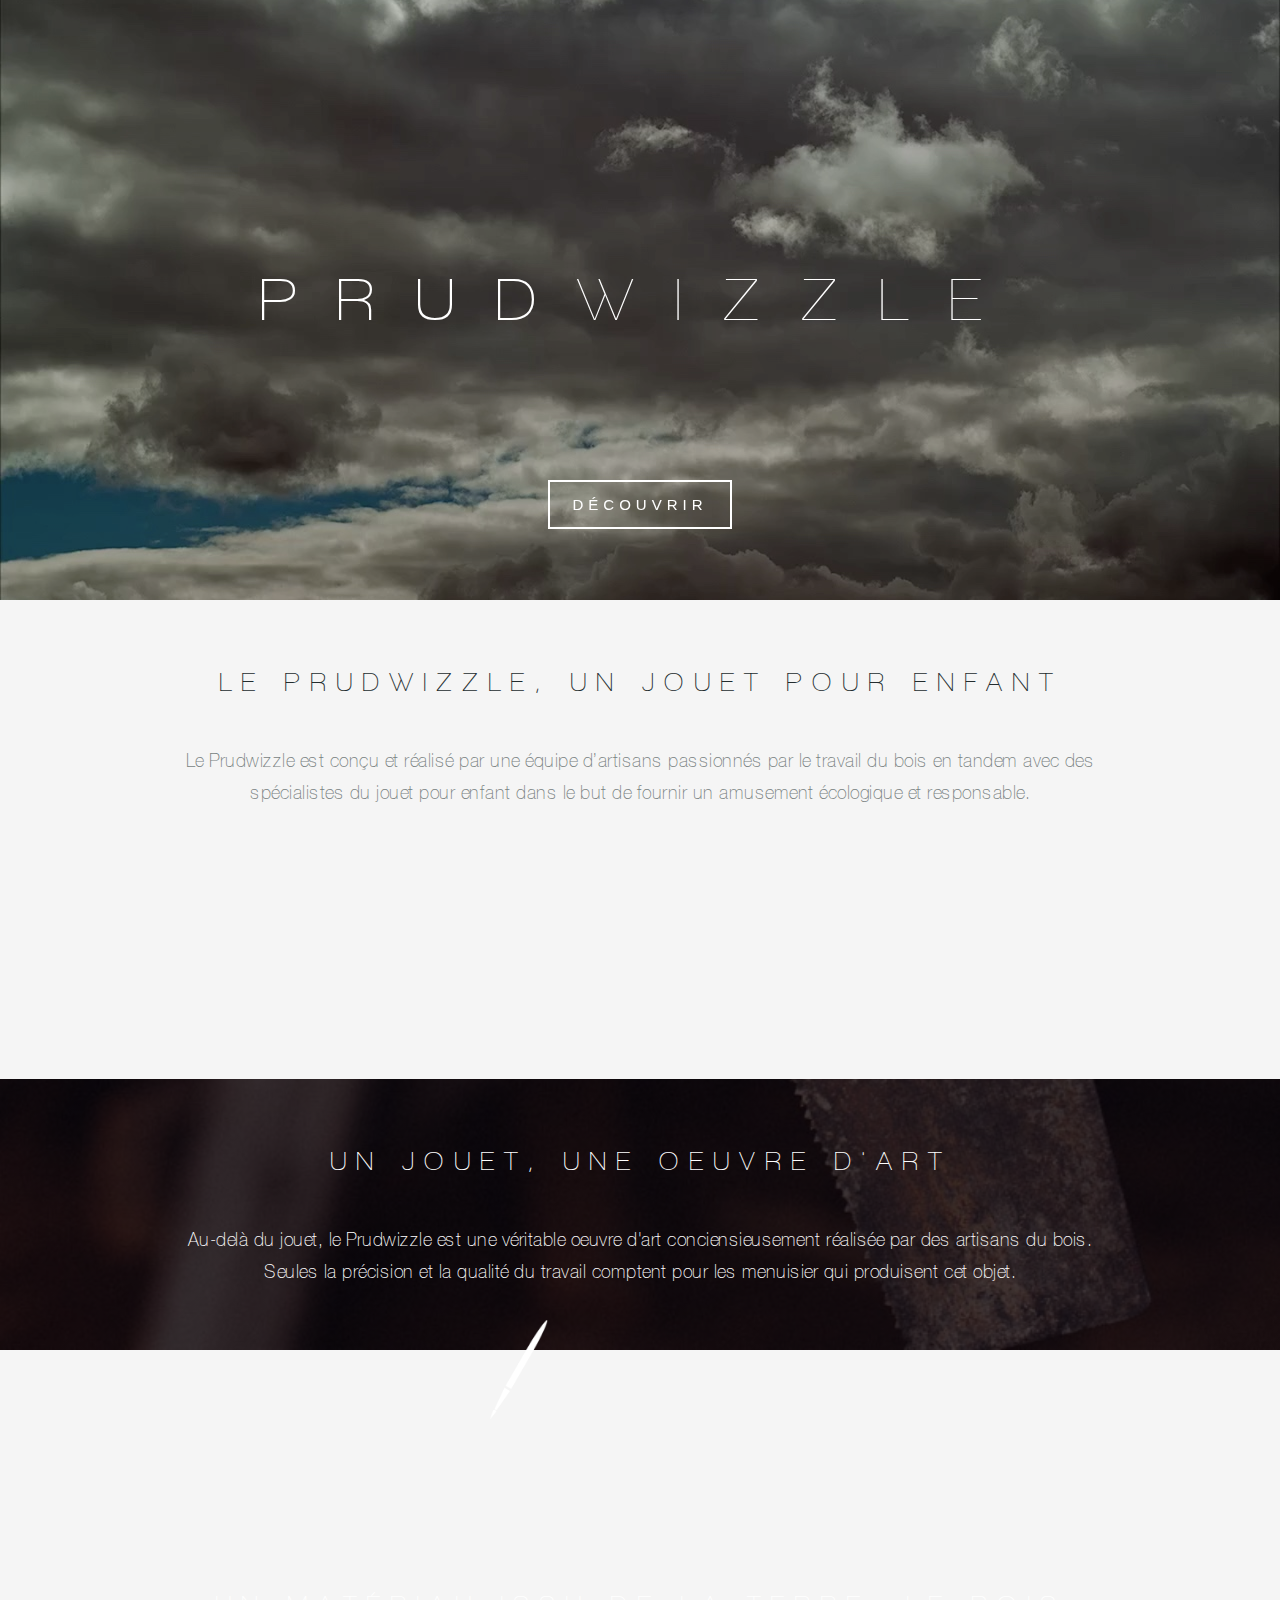
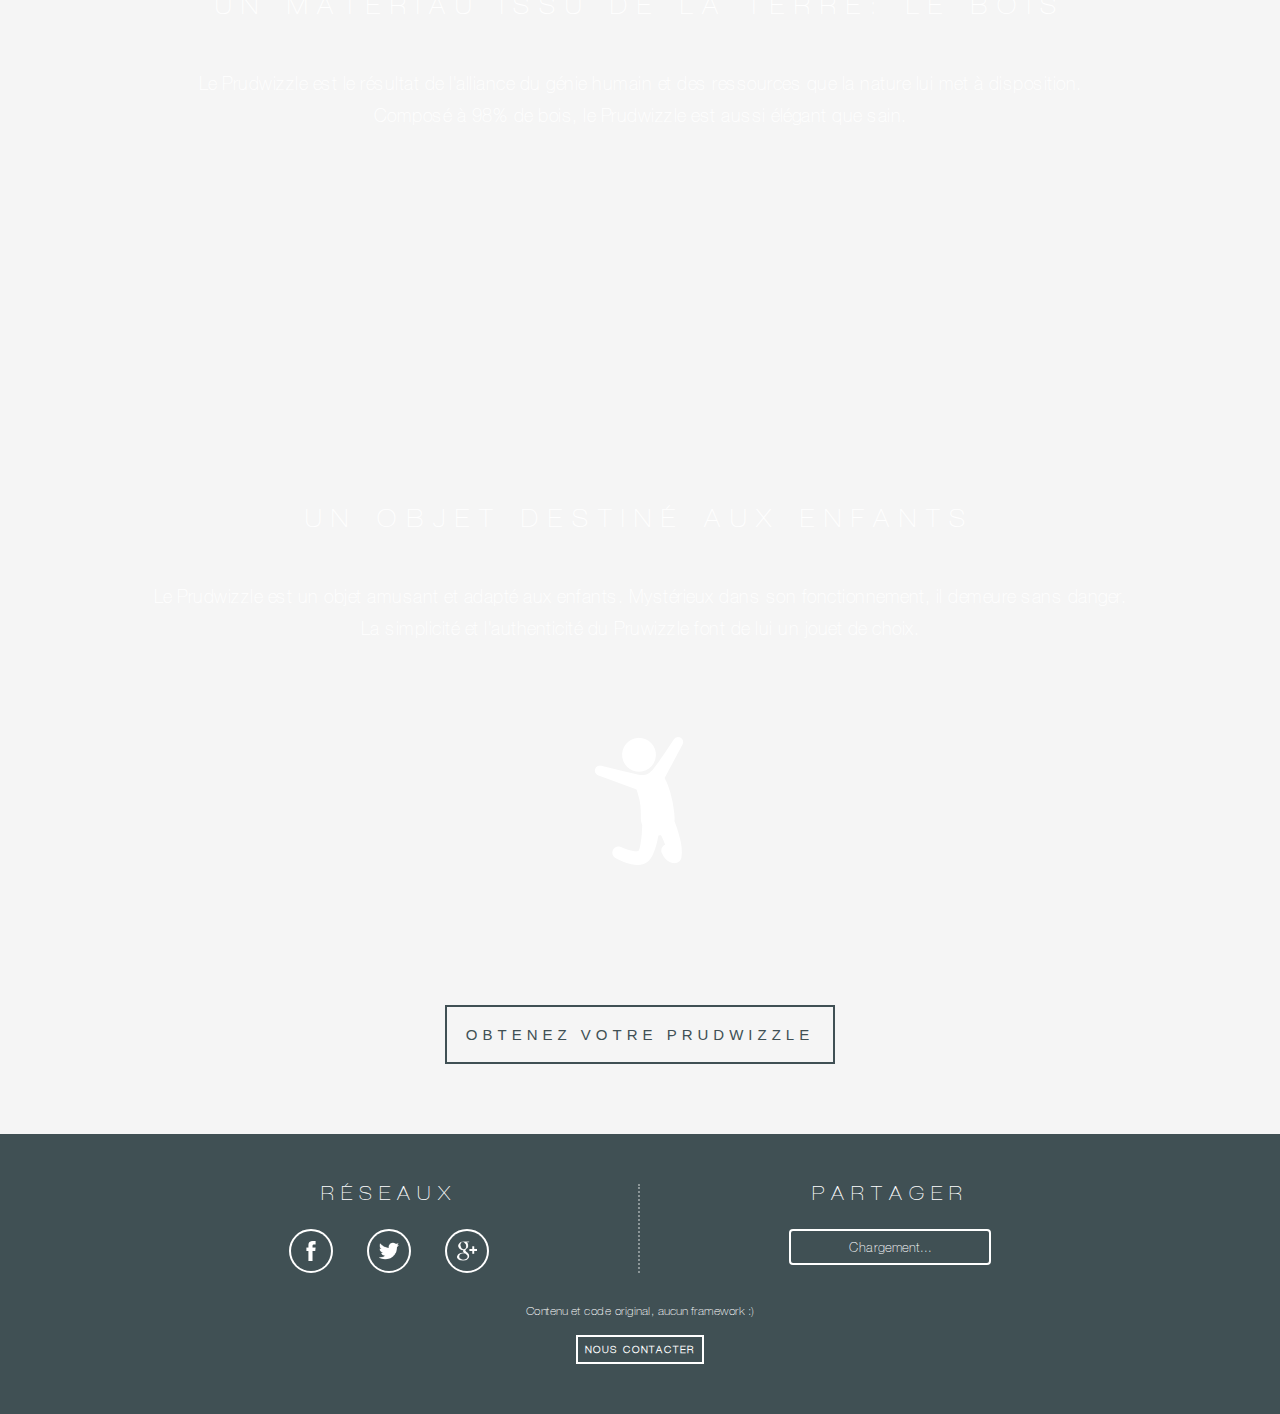
<file: index.html>
<!DOCTYPE html>
<html>
	<head>
		<meta charset="utf-8">
		<meta name="viewport" content="width=device-width, initial-scale=1, user-scalable=no">

		<meta name="description" content="Le Prudwizzle est un jouet en bois pour enfant. Découvrez-le maintenant !">
		<meta name="keywords" content="Prudwizzle, jouet, enfant, bois">

		<meta name="google-site-verification" content="sbZFQc189gdKIKJEdrRgJkJ3t6U5FOVeH8SvoODkUAA">

		<title>Prudwizzle</title>
		<link rel="stylesheet" href="css/main.css">
		<link rel="stylesheet" href="css/index.css">
		<noscript>
			<link rel="stylesheet" href="css/noscript.css">
		</noscript>
	</head>
	<body class="index">

		<!-- FACEBOOK SDK !-->
		<div id="fb-root"></div>
		<!-- FACEBOOK SDK !-->

		<div id="timelapse">
			<div class="overlay">
				<div id="main-title">
					<span class="bold">Prud</span><span>wizzle</span>
				</div>
				<a class="discover" href="#main">Découvrir</a>
			</div>
		</div>
		<header>
			<div class="wrapper">
				<a id="burger"></a>
				<a href="#"><h1>Prudwizzle</h1></a>
				<nav>
					<a href="#art" id="item-art">Un <strong>jouet</strong> d'art</a>
					<a href="#wood" id="item-wood">En <strong>bois</strong></a>
					<a href="#child" id="item-child">Pour <strong>enfant</strong></a>
					<a href="buy.html" id="item-buy">Acheter</a>
				</nav>
			</div>
		</header>
		<div id="main">
			<section id="introduction">
				<div class="wrapper">
					<h2>Le <strong>Prudwizzle</strong>, un <strong>jouet</strong> pour <strong>enfant</strong></h2>
					<p>
						Le <strong>Prudwizzle</strong> est conçu et réalisé par une équipe d’artisans passionnés par le travail du <strong>bois</strong> en tandem avec des spécialistes du <strong>jouet</strong> pour <strong>enfant</strong> dans le but de fournir un amusement écologique et responsable.
					</p>
					<div class="prudwizzle" data-scrollfire="down"></div>
				</div>
			</section>
			<section id="art" class="dark">
				<div class="wrapper">
					<h2>Un <strong>jouet</strong>, une oeuvre d'art</h2>
					<p>
						Au-delà du <strong>jouet</strong>, le <strong>Prudwizzle</strong> est une véritable oeuvre d'art conciensieusement réalisée par des artisans du <strong>bois</strong>.
						<br>Seules la précision et la qualité du travail comptent pour les menuisier qui produisent cet objet.
					</p>
					<div class="draw" data-scrollfire="down">
						<div class="brush"></div>
						<div class="line">
							<strong>Prudwizzle</strong>
						</div>
					</div>
				</div>
			</section>
			<section id="wood" class="dark">
				<div class="wrapper">
					<h2>Un matériau issu de la Terre: le <strong>bois</strong></h2>
					<p>
						Le <strong>Prudwizzle</strong> est le résultat de l'alliance du génie humain et des ressources que la nature lui met à disposition.
						<br>Composé à 98% de <strong>bois</strong>, le <strong>Prudwizzle</strong> est aussi élégant que sain.
					</p>
					<div class="leaf" data-scrollfire="down"></div>
				</div>
			</section>
			<section id="child" class="dark">
				<div class="wrapper">
					<h2>Un objet destiné aux <strong>enfant</strong>s</h2>
					<p>
						Le <strong>Prudwizzle</strong> est un objet amusant et adapté aux <strong>enfant</strong>s. Mystérieux dans son fonctionnement, il demeure sans danger.
						<br>La simplicité et l'authenticité du <strong>Pruwizzle</strong> font de lui un <strong>jouet</strong> de choix.
					</p>
					<div class="child" data-scrollfire="down"></div>
				</div>
			</section>
			<section id="buy">
				<div class="wrapper">
					<a href="buy.html">Obtenez votre <strong>Prudwizzle</strong></a>
				</div>
			</section>
		</div>
		<footer>
			<div class="wrapper">
				<div id="social">
					<div id="networks">
						<h3>Réseaux</h3>
						<a class="facebook" target="_blank" href="https://www.facebook.com/PrudwizzleJouetBoisEnfant">Facebook</a>
						<a class="twitter" target="_blank" href="https://twitter.com/JouetPrudwizzle">Twitter</a>
						<a class="google" target="_blank" href="https://plus.google.com/101136626317970947212">Google +</a>
					</div>
					<div id="share">
						<h3>Partager</h3>
						<div class="buttons">
							<div class="facebook">
								<div class="fb-like" data-href="https://thimbleprojects.org/bonneaudargelos/42561/" data-layout="button" data-action="like" data-show-faces="false" data-share="false"></div>
							</div>
							<div class="twitter">
								<a href="https://twitter.com/share" class="twitter-share-button" data-text="Prudwizzle" data-via="JouetPrudwizzle" data-hashtags="Prudwizzle">Tweet</a>
							</div>
							<div class="google">
								<div class="g-plusone" data-size="tall" data-annotation="none" data-href="https://thimbleprojects.org/bonneaudargelos/42561/"></div>
							</div>
						</div>
					</div>
				</div>
				<p>
					Contenu et code original, aucun framework :)<br>
					<a href="contact.html">Nous contacter</a>
				</p>
			</div>
		</footer>

		<!-- MICRODATA !-->
		<div itemscope itemtype="http://schema.org/Product">
			<strong itemprop="brand">Prudwizzle</strong>
			<strong itemprop="name">Prudwizzle</strong>
			<img itemprop="image" src="medias/prudwizzle.jpeg" alt="Prudwizzle"/>
			<span itemprop="description"><strong>Jouet</strong> en <strong>bois</strong> pour <strong>enfant</strong>.</span>
			<span itemprop="aggregateRating" itemscope itemtype="http://schema.org/AggregateRating">
				<span itemprop="ratingValue">4.4</span>
			<span itemprop="reviewCount">89</span>
			</span>
			<span itemprop="offers" itemscope itemtype="http://schema.org/Offer">
				<meta itemprop="priceCurrency" content="EUR"/>
				<span itemprop="price">10</span>
			<link itemprop="itemCondition" href="http://schema.org/UsedCondition"/>
			<link itemprop="availability" href="http://schema.org/InStock"/>
			</span>
		</div>

		<div itemscope itemtype="http://schema.org/LocalBusiness">
			<a itemprop="url" href="https://thimbleprojects.org/bonneaudargelos/42561/">
				<strong itemprop="name">Prudwizzle</strong>
			</a>
			<div itemprop="description"><strong>Jouet</strong> en <strong>bois</strong> pour <strong>enfant</strong>.</div>
			<div itemprop="address" itemscope itemtype="http://schema.org/PostalAddress">
				<span itemprop="streetAddress">Place André Meunier</span><br>
				<span itemprop="addressLocality">Bordeaux</span><br>
				<span itemprop="addressRegion">Gironde</span><br>
				<span itemprop="postalCode">33800</span><br>
				<span itemprop="addressCountry">France</span><br>
			</div>
		</div>
		<!-- MICRODATA !-->

		<script type="text/javascript" src="js/index.js"></script>
		<script type="text/javascript" src="js/main.js"></script>
	</body>
</html>
</file>
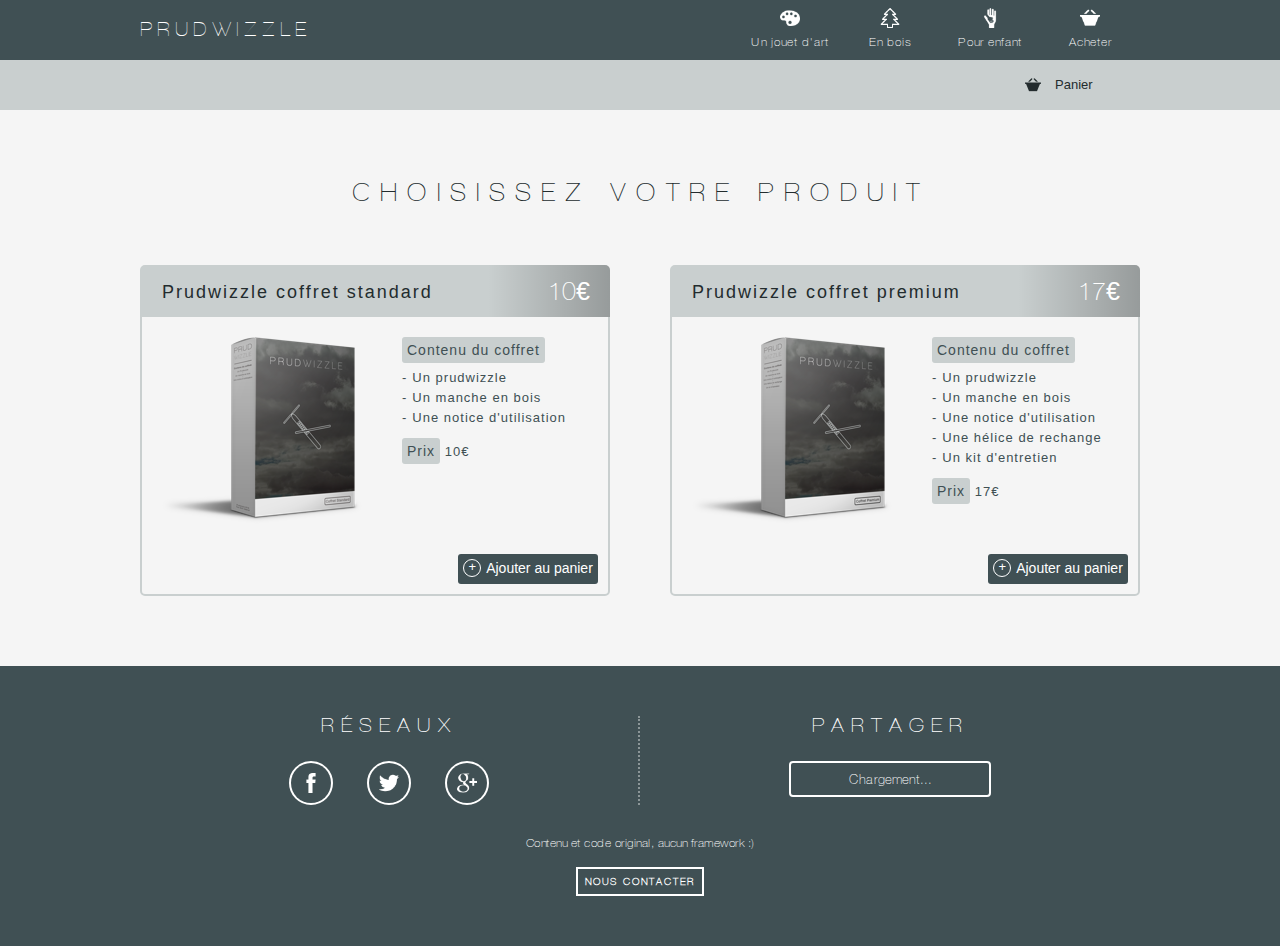
<file: buy.html>
<!DOCTYPE html>
<html>
	<head>
		<meta charset="utf-8">
		<meta name="viewport" content="width=device-width, initial-scale=1, user-scalable=no">

		<meta name="description" content="Le Prudwizzle est un jouet en bois pour enfant. Achetez-en un !">
		<meta name="keywords" content="Prudwizzle, jouet, enfant, bois">

		<title>Prudwizzle - Acheter</title>
		<link rel="stylesheet" href="css/main.css">
		<link rel="stylesheet" href="css/buy.css">
		<noscript>
			<link rel="stylesheet" href="css/noscript.css">
		</noscript>
	</head>
	<body>
		<!-- FACEBOOK SDK !-->
		<div id="fb-root"></div>
		<!-- FACEBOOK SDK !-->

		<header>
			<div class="wrapper">
				<a id="burger"></a>
				<a href="./"><h1>Prudwizzle</h1></a>
				<nav>
					<a href="./#art" id="item-art">Un <strong>jouet</strong> d'art</a>
					<a href="./#wood" id="item-wood">En <strong>bois</strong></a>
					<a href="./#child" id="item-child">Pour <strong>enfant</strong></a>
					<a href="#" id="item-buy">Acheter</a>
				</nav>
			</div>
		</header>
		<div id="basket" class="empty">
			<div class="wrapper">
				<span class="button">
					<span class="order">Commander</span>
					Panier
					<span class="total">0€</span>
					<ul></ul>
				</span>
			</div>
		</div>
		<div id="main">
			<section id="plans">
				<div class="wrapper">
					<h2>Choisissez votre produit</h2>
					<div class="product">
						<span class="price">10€</span>
						<h3 class="name">Prudwizzle coffret standard</h3>
						<div class="infos">
							<img src="medias/standard-pack.png" alt="Prudwizzle coffret standard"/>
							<ul>
								<li>
									<span class="prop">Contenu du coffret</span>
									<ul>
										<li>Un prudwizzle</li>
										<li>Un manche en bois</li>
										<li>Une notice d'utilisation</li>
									</ul>
								</li>
								<li>
									<span class="prop">Prix</span> <span class="price">10€</span>
								</li>
							</ul>
						</div>
						<span class="add">Ajouter au panier</span>
					</div>
					<div class="product">
						<span class="price">17€</span>
						<h3 class="name">Prudwizzle coffret premium</h3>
						<div class="infos">
							<img src="medias/premium-pack.png" alt="Prudwizzle coffret premium"/>
							<ul>
								<li>
									<span class="prop">Contenu du coffret</span>
									<ul>
										<li>Un prudwizzle</li>
										<li>Un manche en bois</li>
										<li>Une notice d'utilisation</li>
										<li>Une hélice de rechange</li>
										<li>Un kit d'entretien</li>
									</ul>
								</li>
								<li>
									<span class="prop">Prix</span> <span class="price">17€</span>
								</li>
							</ul>
						</div>
						<span class="add">Ajouter au panier</span>
					</div>
				</div>
			</section>
		</div>
		<footer>
			<div class="wrapper">
				<div id="social">
					<div id="networks">
						<h3>Réseaux</h3>
						<a class="facebook" target="_blank" href="https://www.facebook.com/PrudwizzleJouetBoisEnfant">Facebook</a>
						<a class="twitter" target="_blank" href="https://twitter.com/JouetPrudwizzle">Twitter</a>
						<a class="google" target="_blank" href="https://plus.google.com/101136626317970947212">Google +</a>
					</div>
					<div id="share">
						<h3>Partager</h3>
						<div class="buttons">
							<div class="facebook">
								<div class="fb-like" data-href="https://thimbleprojects.org/bonneaudargelos/42561/" data-layout="button" data-action="like" data-show-faces="false" data-share="false"></div>
							</div>
							<div class="twitter">
								<a href="https://twitter.com/share" class="twitter-share-button" data-text="Prudwizzle" data-via="JouetPrudwizzle" data-hashtags="Prudwizzle">Tweet</a>
							</div>
							<div class="google">
								<div class="g-plusone" data-size="tall" data-annotation="none" data-href="https://thimbleprojects.org/bonneaudargelos/42561/"></div>
							</div>
						</div>
					</div>
				</div>
				<p>
					Contenu et code original, aucun framework :)<br>
					<a href="contact.html">Nous contacter</a>
				</p>
			</div>
		</footer>

		<!-- MICRODATA !-->
		<div itemscope itemtype="http://schema.org/Product">
			<strong itemprop="brand">Prudwizzle</strong>
			<strong itemprop="name">Prudwizzle</strong>
			<img itemprop="image" src="medias/prudwizzle.jpeg" alt="Prudwizzle" style="display:none;"/>
			<span itemprop="description"><strong>Jouet</strong> en <strong>bois</strong> pour <strong>enfant</strong>.</span>
			<span itemprop="aggregateRating" itemscope itemtype="http://schema.org/AggregateRating">
	    		<span itemprop="ratingValue">4.4</span>
			<span itemprop="reviewCount">89</span>
			</span>
			<span itemprop="offers" itemscope itemtype="http://schema.org/Offer">
	    		<meta itemprop="priceCurrency" content="EUR"/>
	        	<span itemprop="price">10</span>
			<link itemprop="itemCondition" href="http://schema.org/UsedCondition"/>
			<link itemprop="availability" href="http://schema.org/InStock"/>
			</span>
		</div>

		<div itemscope itemtype="http://schema.org/LocalBusiness">
			<a itemprop="url" href="https://thimbleprojects.org/bonneaudargelos/42561/">
				<strong itemprop="name">Prudwizzle</strong>
			</a>
			<div itemprop="description"><strong>Jouet</strong> en <strong>bois</strong> pour <strong>enfant</strong>.</div>
			<div itemprop="address" itemscope itemtype="http://schema.org/PostalAddress">
				<span itemprop="streetAddress">Place André Meunier</span><br>
				<span itemprop="addressLocality">Bordeaux</span><br>
				<span itemprop="addressRegion">Gironde</span><br>
				<span itemprop="postalCode">33800</span><br>
				<span itemprop="addressCountry">France</span><br>
			</div>
		</div>
		<!-- MICRODATA !-->

		<script type="text/javascript" src="js/buy.js"></script>
		<script type="text/javascript" src="js/main.js"></script>
	</body>
</html>
</file>
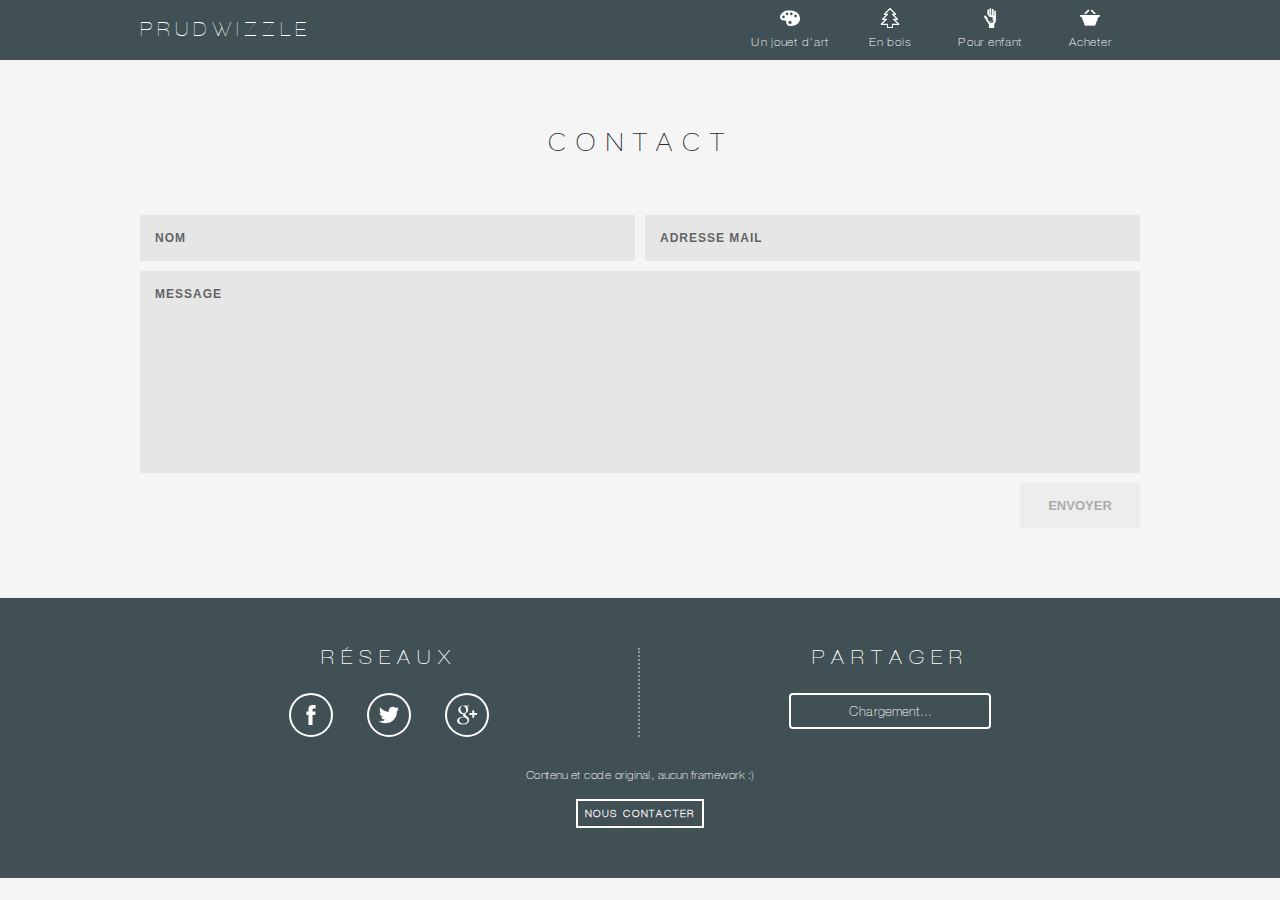
<file: contact.html>
<!DOCTYPE html>
<html>
	<head>
		<meta charset="utf-8">
		<meta name="viewport" content="width=device-width, initial-scale=1, user-scalable=no">

		<meta name="description" content="Le Prudwizzle est un jouet en bois pour enfant. Contactez-nous !">
		<meta name="keywords" content="Prudwizzle, jouet, enfant, bois">

		<title>Prudwizzle - Contact</title>
		<link rel="stylesheet" href="css/main.css">
		<link rel="stylesheet" href="css/contact.css">
		<noscript>
			<link rel="stylesheet" href="css/noscript.css">
		</noscript>
	</head>
	<body>
		<!-- FACEBOOK SDK !-->
		<div id="fb-root"></div>
		<!-- FACEBOOK SDK !-->

		<header>
			<div class="wrapper">
				<a id="burger"></a>
				<a href="./"><h1>Prudwizzle</h1></a>
				<nav>
					<a href="./#art" id="item-art">Un <strong>jouet</strong> d'art</a>
					<a href="./#wood" id="item-wood">En <strong>bois</strong></a>
					<a href="./#child" id="item-child">Pour <strong>enfant</strong></a>
					<a href="./buy.html" id="item-buy">Acheter</a>
				</nav>
			</div>
		</header>
		<div id="main">
			<section id="contact">
				<div class="wrapper">
					<h2>Contact</h2>
					<form>
						<fieldset data-inline>
							<div class="field">
								<label for="contact-name">Nom</label>
								<input type="text" id="contact-name"/>
							</div>
							<div class="field">
								<label for="contact-email">Adresse mail</label>
								<input type="email" id="contact-email"/>
							</div>
						</fieldset>
						<div class="field">
							<label for="contact-message">Message</label>
							<textarea id="contact-message"></textarea>
						</div>
						<input type="submit" value="Envoyer" id="contact-submit"/>
					</form>
				</div>
			</section>
		</div>
		<footer>
			<div class="wrapper">
				<div id="social">
					<div id="networks">
						<h3>Réseaux</h3>
						<a class="facebook" target="_blank" href="https://www.facebook.com/PrudwizzleJouetBoisEnfant">Facebook</a>
						<a class="twitter" target="_blank" href="https://twitter.com/JouetPrudwizzle">Twitter</a>
						<a class="google" target="_blank" href="https://plus.google.com/101136626317970947212">Google +</a>
					</div>
					<div id="share">
						<h3>Partager</h3>
						<div class="buttons">
							<div class="facebook">
								<div class="fb-like" data-href="https://thimbleprojects.org/bonneaudargelos/42561/" data-layout="button" data-action="like" data-show-faces="false" data-share="false"></div>
							</div>
							<div class="twitter">
								<a href="https://twitter.com/share" class="twitter-share-button" data-text="Prudwizzle" data-via="JouetPrudwizzle" data-hashtags="Prudwizzle">Tweet</a>
							</div>
							<div class="google">
								<div class="g-plusone" data-size="tall" data-annotation="none" data-href="https://thimbleprojects.org/bonneaudargelos/42561/"></div>
							</div>
						</div>
					</div>
				</div>
				<p>
					Contenu et code original, aucun framework :)<br>
					<a href="#">Nous contacter</a>
				</p>
			</div>
		</footer>

		<!-- MICRODATA !-->
		<div itemscope itemtype="http://schema.org/Product">
			<strong itemprop="brand">Prudwizzle</strong>
			<strong itemprop="name">Prudwizzle</strong>
			<img itemprop="image" src="medias/prudwizzle.jpeg" alt="Prudwizzle" style="display:none;"/>
			<span itemprop="description"><strong>Jouet</strong> en <strong>bois</strong> pour <strong>enfant</strong>.</span>
			<span itemprop="aggregateRating" itemscope itemtype="http://schema.org/AggregateRating">
	    		<span itemprop="ratingValue">4.4</span>
			<span itemprop="reviewCount">89</span>
			</span>
			<span itemprop="offers" itemscope itemtype="http://schema.org/Offer">
	    		<meta itemprop="priceCurrency" content="EUR"/>
	        	<span itemprop="price">10</span>
			<link itemprop="itemCondition" href="http://schema.org/UsedCondition"/>
			<link itemprop="availability" href="http://schema.org/InStock"/>
			</span>
		</div>

		<div itemscope itemtype="http://schema.org/LocalBusiness">
			<a itemprop="url" href="https://thimbleprojects.org/bonneaudargelos/42561/">
				<strong itemprop="name">Prudwizzle</strong>
			</a>
			<div itemprop="description"><strong>Jouet</strong> en <strong>bois</strong> pour <strong>enfant</strong>.</div>
			<div itemprop="address" itemscope itemtype="http://schema.org/PostalAddress">
				<span itemprop="streetAddress">Place André Meunier</span><br>
				<span itemprop="addressLocality">Bordeaux</span><br>
				<span itemprop="addressRegion">Gironde</span><br>
				<span itemprop="postalCode">33800</span><br>
				<span itemprop="addressCountry">France</span><br>
			</div>
		</div>
		<!-- MICRODATA !-->

		<script type="text/javascript" src="js/contact.js"></script>
		<script type="text/javascript" src="js/main.js"></script>
	</body>
</html>
</file>
<file: css/index.css>
/******************************************************************************/
/* MAIN STYLES                                                                */
/******************************************************************************/

body {margin:600px 0 0 0;}

/******************************************************************************/
/* TIMELAPSE STYLE                                                            */
/******************************************************************************/

/* Timelapse elements */
#timelapse {
    background:url('../medias/timelapse.jpg') no-repeat center center;
    background-size:auto 100%;
    background-size:cover;
    width:100%;
    height:600px;
    left:0;
    top:0;
    overflow:hidden;
    z-index:0;
    position:fixed;
}

#timelapse .overlay {
    background:rgba(0,0,20,0.2);
    width:100%;
    height:100%;
    z-index:1;
    position:fixed;
}

#timelapse video {
    width:100%;
    height:auto;
    z-index:0;
    position:relative;
}

/* Main title elements */
#main-title {
    width:100%;
    height:60px;
    margin:270px 0 0 0;
    position:relative;
    font-family:'Walkway', Helvetica, Arial, sans-serif;
    font-size:60px;
    color:#fff;
    letter-spacing:40px;
    text-transform:uppercase;
    text-align:center;
}

#main-title .bold {font-family:'Walkway-Bold', Helvetica, Arial, sans-serif;}

#main-title div {
    position:relative;
    display:inline-block;
}

/* Discover button */
#timelapse .discover {
    width:150px;
    top:0;
    margin:150px auto 0 auto;
    padding:15px;
    border:2px solid #fff;
    cursor:pointer;
    position:relative;
    display:block;
    font-family:Helvetica, Arial, sans-serif;
    font-size:15px;
    color:#fff;
    text-align:center;
    text-decoration:none;
    text-transform:uppercase;
    letter-spacing:5px;
    -webkit-transition:0.3s, opacity 0, top 0;
	-moz-transition:0.3s, opacity 0, top 0;
    transition:0.3s, opacity 0, top 0;
}

#timelapse .discover:hover {
    background:#fff;
    color:rgb(64,80,84);
}

/******************************************************************************/
/* HEADER STYLE                                                               */
/******************************************************************************/

/* Header element */
header {
    background:transparent;
    opacity:0;
}

/******************************************************************************/
/* CONTENT STYLE                                                              */
/******************************************************************************/

/* Introduction section */
#introduction .prudwizzle {
    background:url('../medias/icons/figure/prudwizzle.png') no-repeat center center;
    background-size:100% auto;
    width:200px;
    height:160px;
    margin:40px auto 0 auto;
	opacity:0;
	-webkit-transform:scale(2) rotate(20deg);
	-moz-transform:scale(2) rotate(20deg);
	transform:scale(2) rotate(20deg);
}

#introduction .prudwizzle[data-scrollfire='true'] {
	opacity:1;
	-webkit-transform:scale(1) rotate(0);
	-moz-transform:scale(1) rotate(0);
	transform:scale(1) rotate(0);
	-webkit-transition:0.5s 0.2s;
	-moz-transition:0.5s 0.2s;
	transition:0.5s 0.2s;
}

/* Art section */
#art {
	background-image:-webkit-linear-gradient(rgba(0,0,0,0.7),rgba(0,0,0,0.7)), url('../medias/art.jpg');
	background-image:-moz-linear-gradient(rgba(0,0,0,0.7),rgba(0,0,0,0.7)), url('../medias/art.jpg');
    background-image:linear-gradient(rgba(0,0,0,0.7),rgba(0,0,0,0.7)), url('../medias/art.jpg');
}

#art .draw {
	width:300px;
	height:135px;
	margin:30px auto 0 auto;
}

#art .brush {
    background:url('../medias/icons/figure/brush.png') no-repeat center center / 100% auto;
    width:59px;
    height:100px;
    top:2px;
    margin:0 0 0 -1px;
    position:relative;
}

#art .draw .line {
    background:url('../medias/icons/figure/line.png') no-repeat 0 bottom / 300px auto;
	width:0;
	height:55px;
    margin:-20px 0 0 0;
    overflow:hidden;
	font-size:0;
}

#art .draw .line strong {
    width:300px;
    position:relative;
    display:block;
    font-family:Times, serif;
    font-size:23px;
    font-style:italic;
    font-weight:normal;
    color:#fff;
    text-align:center;
}

#art .draw[data-scrollfire='true'] .brush {
	top:37px;
	left:100%;
	-webkit-animation:brush-x 2s 1 cubic-bezier(0.7,0,0.3,1), brush-y 2s 1 linear;
	-moz-animation:brush-x 2s 1 cubic-bezier(0.7,0,0.3,1), brush-y 2s 1 linear;
	animation:brush-x 2s 1 cubic-bezier(0.7,0,0.3,1), brush-y 2s 1 linear;
}

#art .draw[data-scrollfire='true'] .line {
	width:100%;
    -webkit-animation:line 2s 1 cubic-bezier(0.7,0,0.3,1);
	-moz-animation:line 2s 1 cubic-bezier(0.7,0,0.3,1);
	animation:line 2s 1 cubic-bezier(0.7,0,0.3,1);
}

/* Wood section */
#wood {
    background-image:-webkit-linear-gradient(rgba(0,0,0,0.7),rgba(0,0,0,0.7)), url('../medias/wood.jpeg');
	background-image:-moz-linear-gradient(rgba(0,0,0,0.7),rgba(0,0,0,0.7)), url('../medias/wood.jpeg');
    background-image:linear-gradient(rgba(0,0,0,0.7),rgba(0,0,0,0.7)), url('../medias/wood.jpeg');
}

#wood .leaf {
    background:url('../medias/icons/figure/leaf.png') no-repeat center center;
    background-size:70px 70px;
    width:150px;
    height:150px;
    margin:80px auto 0 auto;
    border:2px solid #fff;
    border-radius:200px;
	opacity:0;
}

#wood .leaf:before {
    content:'';
    background:-webkit-linear-gradient(transparent,#fff);
	background:-moz-linear-gradient(transparent,#fff);
    background:linear-gradient(transparent,#fff);
    width:2px;
    height:0;
    margin:0 auto;
    display:block;
}

#wood .leaf[data-scrollfire='true'] {
	opacity:1;
	-webkit-animation:leaf 0.7s  1;
	-moz-animation:leaf 0.7s  1;
	animation:leaf 0.7s  1;
}

#wood .leaf[data-scrollfire='true']:before {
	margin-top:-80px;
	height:80px;
	-webkit-transition:0.5s 0.5s;
	-moz-transition:0.5s 0.5s;
	transition:0.5s 0.5s;
}

/* Child section */
#child {
    background-image:-webkit-linear-gradient(rgba(0,0,0,0.7),rgba(0,0,0,0.7)), url('../medias/child.jpg');
	background-image:-moz-linear-gradient(rgba(0,0,0,0.7),rgba(0,0,0,0.7)), url('../medias/child.jpg');
    background-image:linear-gradient(rgba(0,0,0,0.7),rgba(0,0,0,0.7)), url('../medias/child.jpg');
}

#child .child {
    background:url('../medias/icons/figure/child.png') no-repeat 0 100% / 128px 128px;
    height:200px;
    width:130px;
    margin:20px auto 0 auto;
}

#child .child:before, #child .child:after {
    content:'';
    background:url('../medias/icons/figure/heart.png') no-repeat center center / 100% auto;
    width:32px;
    height:32px;
    top:75px;
    left:48px;
    position:relative;
    display:block;
    -webkit-transform:scale(0.2);
    -moz-transform:scale(0.2);
    transform:scale(0.2);
}

#child .child:before {margin:0 0 -32px 0;}

#child .child[data-scrollfire='true']:before, #child .child[data-scrollfire='true']:after {
    opacity:1;
    -webkit-transition:0.9s 0.1s;
    -moz-transition:0.9s 0.1s;
    transition:0.9s 0.1s;
}

#child .child[data-scrollfire='true']:before {
    top:20px;
    left:90px;
    -webkit-transform:scale(1);
    -moz-transform:scale(1);
    transform:scale(1);
}

#child .child[data-scrollfire='true']:after {
    top:35px;
    left:120px;
    -webkit-transform:scale(0.7) rotate(20deg);
    -moz-transform:scale(0.7) rotate(20deg);
    transform:scale(0.7) rotate(20deg);
}

/* Buy section */
#buy a {
    width:100%;
    max-width:390px;
    top:0;
    margin:0 auto;
    padding:15px;
    border:2px solid rgb(64,80,84);
    cursor:pointer;
    box-sizing:border-box;
    position:relative;
    display:block;
    font-family:Helvetica, Arial, sans-serif;
    font-size:15px;
    color:rgb(64,80,84);
    text-align:center;
    text-decoration:none;
    text-transform:uppercase;
    letter-spacing:5px;
    line-height:25px;
    -webkit-transition:0.3s, opacity 0, top 0;
	-moz-transition:0.3s, opacity 0, top 0;
    transition:0.3s, opacity 0, top 0;
}

#buy a:hover {
    background:rgb(64,80,84);
    color:#fff;
}

/******************************************************************************/
/* RESPONSIVE STYLE                                                           */
/******************************************************************************/

@media screen and (max-width:1060px) {
    body {margin:400px 0 0 0;}

    #timelapse {
        height:400px;
    }

    #main-title {
        height:6vw;
        margin-top:170px;
        font-size:6vw;
        letter-spacing:4vw;
    }

    #timelapse .discover {
        margin-top:70px;
    }

    header nav {background:transparent;}

    #art .draw {
        left:-25px;
        position:relative;
        -webkit-transform:scale(0.7);
        -moz-transform:scale(0.7);
        transform:scale(0.7);
    }
}

/******************************************************************************/
/* ANIMATIONS                                                                 */
/******************************************************************************/

@-webkit-keyframes leaf {
	0% {opacity:0;-webkit-clip-path:polygon(0 -80px, 100% -80px, 100% -80px, 0 -80px, 0 -80px);-webkit-transform:scale(0.8);}
	100% {opacity:1;-webkit-clip-path:polygon(0 -80px, 100% -80px, 100% 100%, 0 100%, 0 -80px);-webkit-transform:scale(1);}
}

@-moz-keyframes leaf {
	0% {opacity:0;-webkit-clip-path:polygon(0 -80px, 100% -80px, 100% -80px, 0 -80px, 0 -80px);-moz-transform:scale(0.8);}
	100% {opacity:1;-webkit-clip-path:polygon(0 -80px, 100% -80px, 100% 100%, 0 100%, 0 -80px);-moz-transform:scale(1);}
}

@keyframes leaf {
	0% {opacity:0;clip-path:polygon(0 -80px, 100% -80px, 100% -80px, 0 -80px, 0 -80px);transform:scale(0.8);}
	100% {opacity:1;clip-path:polygon(0 -80px, 100% -80px, 100% 100%, 0 100%, 0 -80px);transform:scale(1);}
}

@-webkit-keyframes line {
	0% {width:0}
	100% {width:100%;}
}

@-moz-keyframes line {
	0% {width:0}
	100% {width:100%;}
}

@keyframes line {
	0% {width:0}
	100% {width:100%;}
}

@-webkit-keyframes brush-x {0% {left:0;} 100% {left:100%}}
@-webkit-keyframes brush-y {0% {top:2px;} 100% {top:37px;}}

@-moz-keyframes brush-x {0% {left:0;} 100% {left:100%}}
@-moz-keyframes brush-y {0% {top:2px;} 100% {top:37px;}}

@keyframes brush-x {0% {left:0;} 100% {left:100%}}
@keyframes brush-y {0% {top:2px;} 100% {top:37px;}}
</file>
<file: css/noscript.css>
header {
	background:rgb(64,80,84);
	opacity:1;
}

#introduction .prudwizzle {
	opacity:1;
	-webkit-transform:scale(1) rotate(0d);
	-moz-transform:scale(1) rotate(0);
	transform:scale(1) rotate(0);
}

#wood .leaf {
    background:url('../medias/icons/leaf.png') no-repeat center center;
    background-size:70px 70px;
    width:150px;
    height:150px;
    margin:80px auto 0 auto;
    border:2px solid #fff;
    border-radius:200px;
	opacity:1;
}

#wood .leaf:before {
    content:'';
    background:-webkit-linear-gradient(transparent,#fff);
    background:linear-gradient(transparent,#fff);
    width:2px;
    height:80px;
    margin:-80px auto 0 auto;
    display:block;
}

#art .draw .line {width:100%;}

#art .draw .brush {
	top:37px;
	left:100%;
}

#social #share .buttons:before {content:'Veuillez activer Javascript';}

@media screen and(max-width:1060px) {
	#burger {display:none;}

	header nav {
		background:rgb(64,80,84);
		margin:0 0 0 -30px;
	}

	header nav a {opacity:1;}
}
</file>
<file: css/buy.css>
/******************************************************************************/
/* MAIN STYLES                                                                */
/******************************************************************************/

body {margin:110px 0 0 0;}

/******************************************************************************/
/* HEADER STYLE                                                               */
/******************************************************************************/

/* Header element */
header {
    background:rgb(64,80,84);
    opacity:1;
}

/******************************************************************************/
/* BASKET STYLE                                                               */
/******************************************************************************/

#basket {
    background:#C9CFCF;
    width:100%;
    height:50px;
    top:60px;
    z-index:2;
    position:fixed;
    font-family:'HelveticaNeue-Light', Helvetica, Arial, sans-serif;
}

#basket .button {
    background:url('../medias/icons/basket.png') no-repeat  15px center/ 16px 16px;
    width:130px;
    height:50px;
    padding:0 10px 0 45px;
    box-sizing:border-box;
    cursor:pointer;
    float:right;
    display:block;
    font-size:13px;
    color:#232C2E;
    line-height:50px;
    -webkit-transition:0.2s, width 0.2s 0.15s;
    -moz-transition:0.2s, width 0.2s 0.15s;
    transition:0.2s, width 0.2s 0.15s;
}

#basket .button:hover, #basket .button:active, #basket.opened .button {
    background-color:#A6ADAD;
}

#basket.opened .button {
    width:335px;
    -webkit-transition:0.2s;
    -moz-transition:0.2s;
    transition:0.2s;
}

#basket .button .total {
    background:#232C2E;
    width:26px;
    height:26px;
    margin:0 0 0 5px;
    border-radius:20px;
    overflow:hidden;
    display:inline-block;
    font-size:11px;
    color:#C9CFCF;
    line-height:26px;
    text-align:center;
}

#basket.empty .button .total {display:none;}

#basket .button .order {
    width:0;
    height:26px;
    border:2px solid #232C2E;
    border-radius:3px;
    margin:10px 0 0 0;
    cursor:pointer;
    opacity:0;
    overflow:hidden;
    float:right;
    text-align:center;
    line-height:26px;
    -webkit-transition:0.2s, width 0 0.2s, opacity 0.2s;
}

#basket.opened .button .order {
    width:84px;
    opacity:1;
    -webkit-transition:0.2s, width 0 0.2s, opacity 0.4s 0.2s;
}

#basket.empty.opened .button .order {
    width:0;
    opacity:0;
    -webkit-transition:0.2s, width 0 0.2s, opacity 0.2s;
}

#basket.opened .button .order:hover {
    background:#232C2E;
    color:#C9CFCF;
}

#basket ul {
    background:#C9CFCF;
    width:331px;
    max-height:0;
    margin:0 -10px 0 0;
    border:2px solid #A6ADAD;
    border-top:none;
    border-bottom-width:0;
    border-radius:0 0 5px 5px;
    overflow:scroll;
    overflow-x:auto;
    overflow-y:scroll;
    z-index:-2;
    float:right;
    -webkit-transition:0.2s, border-bottom-width 0.4s;
    -moz-transition:0.2s, border-bottom-width 0.4s;
    transition:0.2s, border-bottom-width 0.4s;
}

#basket ul:before {
    content:'Votre panier est vide';
    width:100%;
    height:0;;
    opacity:0;
    overflow:hidden;
    display:block;
    text-align:center;
    -webkit-transition:0.3s;
}

#basket.empty ul:before {opacity:1;height:50px;}

#basket.opened ul {
    max-height:217px;
    border-bottom-width:2px;
    -webkit-transition:0.4s 0.15s, border-bottom-width 0 0.15s;
    -moz-transition:0.4s 0.15s, border-bottom-width 0 0.15s;
    transition:0.4s 0.15s, border-bottom-width 0 0.15s;
}

#basket ul li {
    padding:15px;
    min-height:66px;
    line-height:26px;
    cursor:default;
    overflow:hidden;
    -webkit-animation:basket-product 0.3s 1;
    -moz-animation:basket-product 0.3s 1;
    animation:basket-product 0.3s 1;
    -webkit-transition:0.2s;
    -moz-transition:0.2s;
    transition:0.2s;
}

#basket ul li.out {
    opacity:0;
    height:0;
    min-height:0;
    padding:0 15px;
    -webkit-transition:0.3s;
    -moz-transition:0.3s;
    transition:0.3s;
}

#basket ul li:hover {background:rgba(0,0,0,0.05);}

#basket ul li:after {
    content:'';
    background:rgba(0,0,0,0.07);
    width:100%;
    height:1px;
    top:15px;
    clear:both;
    position:relative;
    display:block;
}
#basket ul li:last-of-type:after {display:none;}

#basket ul li .close {
    background:;
    float:right;
    font-size:20px;
    width:16px;
    height:16px;
    border:2px solid #A6ADAD;
    border-radius:20px;
    cursor:pointer;
    opacity:0;
    display:block;
    color:#A6ADAD;
    line-height:12px;
    text-align:center;
    -webkit-transition:0.2s;
    -moz-transition:0.2s;
    transition:0.2s;
}

#basket ul li .close:before {content:'×';}

#basket ul li:hover .close {opacity:1;}

#basket ul li .close:hover {
    background:#A6ADAD;
    color:#C9CFCF;
}

#basket ul li img {
    width:70px;
    height:auto;
    min-height:1px;
    margin:0 20px 0 0;
    float:left;
    display:block;
}

#basket ul li .name {
    font-size:17px;
    display:block;
}

#basket ul li .price {
    background:#A6ADAD;
    margin:0;
    padding:3px 5px;
    border-radius:3px;
    font-size:14px;
}

/******************************************************************************/
/* CONTENT STYLE                                                              */
/******************************************************************************/

.product {
    width:47%;
    border:2px solid #C9CFCF;
    border-radius:5px;
    margin:60px 0 0 0;
    box-sizing:border-box;
    clear:both;
    display:inline-block;
    vertical-align:top;
    font-family:'HelveticaNeue-Light', Helvetica, Arial, sans-serif;
}

.product:nth-of-type(2n+1) {margin-right:5.6%;}

.product > .price {
    background:-webkit-linear-gradient(left, rgba(0,0,0,0), rgba(0,0,0,0.25));
    background:-moz-linear-gradient(left, rgba(0,0,0,0), rgba(0,0,0,0.25));
    background:linear-gradient(left, rgba(0,0,0,0), rgba(0,0,0,0.25));
    height:52px;
    margin:-2px -2px 0 0;
    padding:0 20px 0 60px;
    border-radius:0 5px 0 0;
    float:right;
    font-family:'HelveticaNeue-Thin', Helvetica, Arial, sans-serif;
    font-size:25px;
    color:#fff;
    display:block;
    line-height:52px;
}

.product h3 {
    background:#C9CFCF;
    height:50px;
    padding:0 0 0 20px;
    font-family:'HelveticaNeue-Light', Helvetica, Arial, sans-serif;
    font-size:18px;
    color:#232C2E;
    letter-spacing:2px;
    line-height:50px;
}

.product img {
    width:200px;
    height:auto;
    min-height:1px;
    margin:0 40px 0 0;
    float:left;
    display:block:
}

.product .infos {
    height:187px;
    padding:20px;
    font-size:13px;
    color:rgb(64,80,84);
    letter-spacing:1px;
    line-height:20px;
}

.product .infos > ul > li {
    margin:0 0 10px 0;
}

.product .infos .prop {
    background:#C9CFCF;
    padding:3px 5px;
    border-radius:3px;
    display:inline-block;
    font-size:14px;
}

.product .infos > ul > li > ul {margin:5px 0 0 240px;}

.product .infos > ul > li > ul > li:before {
    content:'-';
    margin:0 5px 0 0;
    display:inline-block;
}

.product .add {
    background:rgba(64,80,84,1);
    width:140px;
    height:30px;
    margin:10px 10px 10px auto;
    padding:0 2px;
    border-radius:3px;
    box-sizing:border-box;
    cursor:pointer;
    display:block;
    text-align:center;
    font-size:14px;
    color:#fff;
    line-height:29px;
    -webkit-transition:0.15s;
    -moz-transition:0.15s;
    transition:0.15s;
}

.product .add:before {
    content:'+';
    width:16px;
    height:16px;
    margin:0 5px 0 0;
    top:-2px;
    border:1px solid #fff;
    border-radius:1000px;
    position:relative;
    display:inline-block;
    font-size:13px;
    line-height:13px;
}

.product .add:hover {background:rgba(64,80,84,0.8);}

/******************************************************************************/
/* RESPONSIVE STYLE                                                           */
/******************************************************************************/

@media screen and (max-width:1060px) {
    #basket {
        -webkit-transition: 0.25s;
        -moz-transition: 0.25s;
        transition: 0.25s;
    }

    header.nav + #basket {
        top: 110px;
    }

    #basket .wrapper {
        padding:0;
    }

    #basket.opened .button {width:100%;}

    #basket ul {
        position:fixed;
        width:100%;
        top:110px;
        left:0;
        border:none;
        border-radius:0;
    }

    #basket ul li .close {opacity:1;}

    #basket.opened ul {min-height:100%;height:100%;}

    .product {
        width:100%;
        margin:50px 0 0 0;
        display:block;
    }
}

@media screen and (max-width:540px) {
    .product img {
        margin:0 0 20px 0;
        float:none;
    }

    .product h3 {
        font-size:13px;
        letter-spacing:0;
    }

    .product > .price {
        padding-left:20px;
    }

    .product .infos {
        height:auto;
        margin:0 auto;
    }

    .product .infos > ul > li > ul {margin-left:0;}
}

/******************************************************************************/
/* ANIMATIONS                                                                 */
/******************************************************************************/

@-webkit-keyframes basket-product {
    0% {opacity:0;max-height:0;padding:0 15px;}
    100% {opacity:1;max-height:108px;padding:15px;}
}

@-moz-keyframes basket-product {
    0% {opacity:0;max-height:0;padding:0 15px;}
    100% {opacity:1;max-height:108px;padding:15px;}
}

@keyframes basket-product {
    0% {opacity:0;max-height:0;min-height:0;padding:0 15px;}
    100% {opacity:1;max-height:108px;padding:15px;}
}
</file>
<file: css/contact.css>
/******************************************************************************/
/* MAIN STYLES                                                                */
/******************************************************************************/

body {margin:60px 0 0 0;}

/******************************************************************************/
/* HEADER STYLE                                                               */
/******************************************************************************/

/* Header element */
header {
    background:rgb(64,80,84);
    opacity:1;
}

/******************************************************************************/
/* CONTACT FORM STYLE                                                         */
/******************************************************************************/

#contact form {margin:60px 0 0 0;}

#contact form fieldset {
	width:100%;
	display:block;
}

#contact form fieldset[data-inline] {font-size:0;}

#contact form .field {
	background:rgb(230,230,230);
	width:100%;
	margin:0 0 10px 0;
	box-sizing:border-box;
	font-size:0;
	vertical-align:top;
}

#contact form fieldset[data-inline] .field {
	width:50%;
	display:inline-block;
}

#contact form fieldset[data-inline] .field:first-of-type {border-right:5px solid rgb(245,245,245);}
#contact form fieldset[data-inline] .field:last-of-type {border-left:5px solid rgb(245,245,245);}

#contact form .field:after {
	content:'';
	background:rgba(64,80,84,0.5);
	width:0;
	height:2px;
	display:block;
	-webkit-transition:0.3s;
	-moz-transition:0.3s;
	transition:0.3s;
}

#contact form .field[data-error]:after {background:rgba(255,50,50,0.7);}

#contact form .field[data-focus]:after, #contact form .field[data-error]:after {width:100%;}

#contact form .field[data-error]:before {
	content:attr(data-error);
	height:11px;
	top:10px;
	right:10px;
	margin:0 0 -11px 0;
	z-index:2;
	position:relative;
	display:block;
	font-family:Helvetica, Arial, sans-serif;
	font-size:11px;
	color:rgba(255,50,50,0.7);
	text-align:right;
}

#contact form .field > * {
	background:transparent;
	width:100%;
	height:44px;
	margin:0;
	padding:15px;
	border:none;
	box-sizing:border-box;
	outline:none;
	resize:none;
	display:block;
	line-height:100%;
	-webkit-appearance:none;
	-moz-appearance:none;
	appearance:none;
	font-family:Helvetica, Arial, sans-serif;
	color:rgb(100,100,100);
}

#contact form .field label {
	background:rgb(230,230,230);
	width:auto;
	height:14px;
	margin:0 0 -44px 0;
	box-sizing:content-box;
	position:relative;
	display:block;
	font-size:12px;
	font-weight:bold;
	text-transform:uppercase;
	transition:0.1s;
	letter-spacing:1px;
	line-height:16px;
}

#contact form .field[data-focus] label, #contact form .field[data-content] label {
	padding:10px 0 0 10px;
	margin:0 0 -24px 0;
	font-size:9px;
	line-height:14px;
}

#contact form .field input, #contact form .field select, #contact form .field textarea {
	padding:25px 10px 5px 10px;
	font-size:13px;
}

#contact form .field textarea {height:200px;}

#contact form input[type="submit"] {
	background:rgb(230,230,230);
	width:120px;
	margin:0 0 0 auto;
	padding:15px;
	border:none;
    border-radius:0;
	cursor:pointer;
	display:block;
	-webkit-appearance:none;
	font-family:Helvetica, Arial, sans-serif;
	font-size:13px;
	font-weight:bold;
	color:rgb(100,100,100);
	text-align:center;
	text-transform:uppercase;
	-webkit-transition:0.2s;
	-moz-transition:0.2s;
	transition:0.2s;
}

#contact form input[type="submit"]:active:not(:disabled) {
	-webkit-transform:scale(0.9);
	-moz-transform:scale(0.9);
	transform:scale(0.9);
	-webkit-transition:0.1s;
	-moz-transition:0.1s;
	transition:0.1s;
}

#contact form input[type="submit"]:disabled {
	cursor:default;
	opacity:0.5;
}

@media screen and (max-width:1060px) {
    #contact form fieldset[data-inline] .field {
        width:100%;
        border:none !important;
        display:block;
    }
}
</file>
<file: css/main.css>
/******************************************************************************/
/* RESET                                                                      */
/*                                                                            */
/* http://meyerweb.com/eric/tools/css/reset/                                  */
/* v2.0 | 20110126                                                            */
/* License: none (public domain)                                              */
/******************************************************************************/

a,abbr,acronym,address,applet,article,aside,audio,b,big,blockquote,body,canvas,caption,center,cite,code,dd,del,details,dfn,div,dl,dt,em,embed,fieldset,figcaption,figure,footer,form,h1,h2,h3,h4,h5,h6,header,hgroup,html,i,iframe,img,ins,kbd,label,legend,li,mark,menu,nav,object,ol,output,p,pre,q,ruby,s,samp,section,small,span,strike,strong,sub,summary,sup,table,tbody,td,tfoot,th,thead,time,tr,tt,u,ul,var,video{margin:0;padding:0;border:0;font:inherit;vertical-align:baseline}article,aside,details,figcaption,figure,footer,header,hgroup,menu,nav,section{display:block}body{line-height:1}ol,ul{list-style:none}blockquote,q{quotes:none}blockquote:after,blockquote:before,q:after,q:before{content:'';content:none}table{border-collapse:collapse;border-spacing:0}

/******************************************************************************/
/* FONTS                                                                      */
/******************************************************************************/

@font-face {
    font-family:'Walkway';
    font-style:normal;
    font-weight:normal;
    src:url('../medias/fonts/Walkway.ttf');
}

@font-face {
    font-family:'Walkway-Bold';
    font-style:normal;
    font-weight:normal;
    src:url('../medias/fonts/Walkway-Bold.ttf');
}

@font-face {
    font-family:'HelveticaNeue-Thin';
    font-style:normal;
    font-weight:normal;
    src:url('../medias/fonts/HelveticaNeue-Thin.ttf');
}

/******************************************************************************/
/* MAIN STYLES                                                                */
/******************************************************************************/

body {
    background:rgb(245,245,245);
    margin:0;
	-webkit-tap-highlight-color:rgba(0,0,0,0);
}

strong {font-weight:normal;}

[itemscope] {display:none;}

.wrapper {
    width:1000px;
    margin:0 auto;
    box-sizing:border-box;
}

/******************************************************************************/
/* HEADER STYLE                                                               */
/******************************************************************************/

/* Header element */
header {
    width:100%;
    top:0;
    left:0;
    height:60px;
    z-index:2;
    position:fixed;
}

/* Header links */
header a {text-decoration:none;}

/* Main title element */
header h1 {
    width:200px;
    height:60px;
    padding:0;
    position:relative;
    font-family:'Walkway', Helvetica, Arial, sans-serif;
    font-size:20px;
    color:#fff;
    text-transform:uppercase;
    letter-spacing:5px;
    line-height:60px;
}

/* Menu elements */
header nav {
	top:-60px;
    float:right;
    overflow:hidden;
	position:relative;
    font-size:0;
}

header nav a {
    background-repeat:no-repeat;
    background-size:20px 20px;
    background-position:center 8px;
    height:24px;
    width:100px;
    padding-top:36px;
    cursor:pointer;
    overflow:hidden;
    display:inline-block;
    font-family:'HelveticaNeue-Thin', Helvetica, Arial, sans-serif;
    font-size:12px;
    color:#fff;
    text-align:center;
    text-decoration:none;
    letter-spacing:1px;
    vertical-align:top;
    -webkit-transition:0.15s;
	-moz-transition:0.15s;
    transition:0.15s;
}

header nav a:hover, header nav a:active {
    background-color:rgba(255,255,255,0.1);
    background-size:32px 32px;
    background-position:center 14px;
    height:0;
    padding-top:60px;
}

header nav a#item-introduction {background-image:url('../medias/icons/nav/star.png');}
header nav a#item-wood {background-image:url('../medias/icons/nav/wood.png');}
header nav a#item-art {background-image:url('../medias/icons/nav/art.png');}
header nav a#item-child {background-image:url('../medias/icons/nav/child.png');}
header nav a#item-buy {background-image:url('../medias/icons/nav/buy.png');}

/******************************************************************************/
/* CONTENT STYLE                                                              */
/******************************************************************************/

/* Main content element */
#main {
    background:rgb(245,245,245);
    width:100%;
    z-index:0;
    position:relative;
}

/* Section element */
section {
	background-repeat:no-repeat;
	background-position:center top;
	background-size:auto 150%;
	background-attachment:fixed;
    padding:70px 0;
    overflow:hidden;
}

/* Section's title element */
section h2 {
    font-family:'Walkway-Bold', Helvetica, Arial, sans-serif;
    font-size:25px;
    color:#232C2E;
    text-align:center;
    text-transform:uppercase;
    letter-spacing:10px;
}

/* Section's paragraph element */
section p {
    margin:50px 0 0 0;
    font-family:'HelveticaNeue-Thin', Helvetica, Arial, sans-serif;
    font-size:18px;
    color:#777f7f;
    line-height:32px;
    letter-spacing:0.5px;
    text-align:center;
}

/* Dark sections */
section.dark h2, section.dark p {color:#fff;}

/******************************************************************************/
/* FOOTER STYLE                                                               */
/******************************************************************************/

/* Footer element */
footer {
    background:rgb(64,80,84);
    padding:50px 0;
    z-index:0;
    position:relative;
}

/* Footer's title element */
footer h3 {
	margin:0 0 25px 0;
    padding:0;
    font-family:'Walkway-Bold', Helvetica, Arial, sans-serif;
    font-size:20px;
    font-weight:normal;
    color:#fff;
    text-align:center;
    text-transform:uppercase;
    letter-spacing:7px;
}

/* Footer's social elements */
#social {
	margin:0 0 30px 0;
	font-size:0;
}

#social > div {
	vertical-align:top;
	width:50%;
	box-sizing:border-box;
	display:inline-block;
	text-align:center;
}

#social > div:first-of-type {border-right:2px dotted rgba(255,255,255,0.4);}

/* Footer's social networks elements */
#social #networks {
	font-size:0;
	color:transparent;
}

#social #networks a, #social #networks a:after {
	background-color:#fff;
	background-repeat:no-repeat;
	background-position:center center;
	background-size:20px 20px;
	width:40px;
	height:40px;
	border:2px solid #fff;
	border-radius:40px;
	margin:0 17px;
	display:inline-block;
	text-decoration:none;
	-webkit-transition:0.2s;
	-moz-transition:0.2s;
	transition:0.2s;
}

#social #networks a:after {
	content:'';
	background-color:rgb(64,80,84);
	margin:0;
	border:none;
	display:block;
	-webkit-clip-path:circle(100% at 50% 50%);
	-moz-clip-path:circle(100% at 50% 50%);
	clip-path:circle(100% at 50% 50%);
	-webkit-transition:0.5s;
	-moz-transition:0.5s;
	transition:0.5s;
}

#social #networks a:first-of-type {margin-left:0;}
#social #networks a:last-of-type {margin-right:0;}

#social #networks .facebook {background-image:url('../medias/icons/social/facebook-dark.png');}
#social #networks .facebook:after {background-image:url('../medias/icons/social/facebook.png');}
#social #networks .twitter {background-image:url('../medias/icons/social/twitter-dark.png');}
#social #networks .twitter:after {background-image:url('../medias/icons/social/twitter.png');}
#social #networks .google {background-image:url('../medias/icons/social/google-dark.png');}
#social #networks .google:after {background-image:url('../medias/icons/social/google.png');}

#social #networks a:hover:after {
	-webkit-clip-path:circle(0 at 50% 50%);
	-moz-clip-path:circle(0 at 50% 50%);
	clip-path:circle(0 at 50% 50%);
	-webkit-transition:0.35s;
	-moz-transition:0.35s;
	transition:0.35s;
}

#social #networks a:active {
	-webkit-transform:scale(0.9);
	-moz-transform:scale(0.9);
	transform:scale(0.9);
	-webkit-transition:0.1s;
	-moz-transition:0.1s;
	transition:0.1s;
}

/* Footer's share elements */
#social #share .buttons {
	width:202px;
	height:36px;
	padding:6px;
	border:2px solid #fff;
	box-sizing:border-box;
	margin:0 auto;
	border-radius:4px;
	overflow:hidden;
	display:inline-block;
	-webkit-transition:0.3s 1s;
	transition:0.3s 1s;
}

#social #share .buttons:before {
	content:'Chargement...';
	height:22px;
	margin:0 0 -22px 0;
	display:block;
	font-family:'HelveticaNeue-Thin', Helvetica, Arial, sans-serif;
    font-size:13px;
    color:#fff;
	line-height:22px;
    letter-spacing:1px;
    text-align:center;
	-webkit-transition:0.3s 1s;
	-moz-transition:0.3s 1s;
	transition:0.3s 1s;
}

#social #share .buttons:after {color:transparent;}

#social #share.visible .buttons {
	background:#fff;
}

#social #share .buttons > div {
	height:20px;
	margin:0 3px;
	opacity:0;
	vertical-align:top;
	display:inline-block;
	-webkit-transition:0.3s 1s;
	-moz-transition:0.3s 1s;
	transition:0.3s 1s;
}

#social #share.visible .buttons > div {opacity:1;}

#social #share .buttons > * {margin:0;}

#social #share .buttons > div:first-of-type {margin-left:0;}
#social #share .buttons > div:last-of-type {margin-right:0;}

#social #share .buttons .facebook {width:63px;}
#social #share .buttons .twitter {width:61px;}
#social #share .buttons .google {width:50px;}

/* Footer's paragraph element */
footer p {
    margin:0;
    padding:0;
    font-family:'HelveticaNeue-Thin', Helvetica, Arial, sans-serif;
    font-size:12px;
    color:#fff;
    letter-spacing:0.5px;
    text-align:center;
    line-height:17px;
}

footer p a {
    margin:15px 0 0 0;
    padding:4px 7px;
    border:2px solid #fff;
    display:inline-block;
    font-size:10px;
    font-weight:bold;
    color:#fff;
    text-transform:uppercase;
    letter-spacing:2px;
    text-decoration:none;
    -webkit-transition:0.3s;
    -moz-transition:0.3s;
    transition:0.3s;
}

footer p a:hover {
    background:#fff;
    color:rgb(64,80,84);
}

/******************************************************************************/
/* POPUP STYLE                                                                */
/******************************************************************************/

.popup {
    background:rgba(0,0,0,0.7);
    width:100%;
    height:100%;
    top:0;
    left:0;
    z-index:10000;
    position:fixed;
    -webkit-animation:popup 0.3s 1;
    -moz-animation:popup 0.3s 1;
    animation:popup 0.3s 1;
}

.popup > div {
    background:rgb(245,245,245);
    width:400px;
    margin:20% auto 0 auto;
    border-radius:5px;
    font-family:'HelveticaNeue-Light', Helvetica, Arial, sans-serif;
    font-size:14px;
    color:rgb(64,80,84);
    letter-spacing:0.5px;
    text-align:center;
    line-height:17px;
    -webkit-animation:popup-content 0.3s 1;
    -moz-animation:popup-content 0.3s 1;
    animation:popup-content 0.3s 1;
}

.popup > div p {
    padding:20px;
}

.popup > div span {
    background:rgba(0,0,0,0.1);
    padding:12px;
    cursor:pointer;
    font-family:Helvetica, Arial, sans-serif;
    display:block;
}

.popup > div span:active {background:rgba(0,0,0,0.2);}

.popup.out {
    opacity:0;
    -webkit-transition:0.3s;
    -moz-transition:0.3s;
    transition:0.3s;
}

.popup.out > div {
    opacity:0;
    -webkit-transform:scale(0.9);
    -moz-transform:scale(0.9);
    transform:scale(0.9);
    -webkit-transition:0.2s;
    -moz-transition:0.2s;
    transition:0.2s;
}

/******************************************************************************/
/* RESPONSIVE STYLE                                                           */
/******************************************************************************/

@media screen and (max-width:1060px) {
    .wrapper {
        width:100%;
        padding:0 30px;
    }

    header h1 {
		background:transparent;
		width:100%;
        padding-left: 30px;
		z-index:1;
	}

	#burger {
		height:26px;
		width:40px;
		margin:0 -2px 0 -74px;
		padding:17px;
		cursor:pointer;
		float:right;
		z-index:2;
		position:relative;
		display:block;
	}

	#burger:after {
		content:'';
		height:100%;
		width:100%;
		border-top:2px solid #fff;
		border-bottom:2px solid #fff;
		box-sizing:border-box;
		display:block;
		-webkit-transition:0.2s, -webkit-transform 0.2s 0.1s;
		-moz-transition:0.2s, -moz-transform 0.2s 0.1s;
		transition:0.2s, transform 0.2s 0.1s;
	}

	#burger:before {
		content:'';
		background:#fff;
		width:100%;
		height:2px;
		margin:-2px 0 0 0;
		top:14px;
		position:relative;
		display:block;
		-webkit-transition:0.2s 0.1s;
		-moz-transition:0.2s 0.1s;
		transition:0.2s 0.1s;
	}

	.nav #burger:after {
		background:#fff;
		height:2px;
		margin:12px 0 0 0;
		border-width:0;
		-webkit-transform:rotate(45deg);
		-moz-transform:rotate(45deg);
		transform:rotate(45deg);
	}

	.nav #burger:before {
		-webkit-transform:rotate(-45deg);
		-moz-transform:rotate(-45deg);
		transform:rotate(-45deg);
	}

    header .wrapper {padding:0;}

	header nav {
		background:rgb(64,80,84);
		width:100%;
		height:50px;
		top:0;
		margin:-50px 0 0 0;
		padding:0;
	    float:none;
		z-index:0;
		text-align:center;
		-webkit-transition:margin 0.2s 0.1s;
		-moz-transition:margin 0.2s 0.1s;
		transition:margin 0.2s 0.1s;
	}

	header.nav nav {
		margin:0;
		-webkit-transition:margin 0.2s;
		-moz-transition:margin 0.2s;
		transition:margin 0.2s;
	}

	header nav a {
		background-size:16px 16px;
	    background-position:center 8px;
		height:20px;
	    width:80px;
	    padding-top:30px;
		opacity:0;
		font-size:9px;
		-webkit-transition:0.15s, opacity 0.2s;
		-moz-transition:0.15s, opacity 0.2s;
		transition:0.15s, opacity 0.2s;
	}

	header.nav nav a {
		opacity:1;
		-webkit-transition:0.15s, opacity 0.2s 0.1s;
		-moz-transition:0.15s, opacity 0.2s 0.1s;
		transition:0.15s, opacity 0.2s 0.1s;
	}

	header nav a:hover, header nav a:active {
	    background-color:rgba(255,255,255,0.1);
	    background-size:30px 30px;
	    background-position:center 10px;
	    height:0;
	    padding-top:50px;
	}

	section {
		background-size:auto 100%;
		background-size:cover;
		background-attachment:scroll;
	}

    section h2 {
        font-size:18px;
        line-height:32px;
        letter-spacing:8px;
    }

	#social > div {width:100%;}

	#social > div:first-of-type {
		margin-bottom:30px;
		padding-bottom:30px;
		border-right:none;
		border-bottom:2px dotted rgba(255,255,255,0.4);
	}

	#social #networks a.touched:after {
		-webkit-clip-path:circle(0 at 50% 50%);
		-moz-clip-path:circle(0 at 50% 50%);
		clip-path:circle(0 at 50% 50%);
		-webkit-transition:0.35s;
		-moz-transition:0.35s;
		transition:0.35s;
	}

	#social #networks a:active {
		-webkit-transform:none;
		-moz-transform:none;
		transform:none;
	}
}

/******************************************************************************/
/* ANIMATIONS STYLE                                                           */
/******************************************************************************/

@-webkit-keyframes popup {
    0% {opacity:0;}
    100% {opacity:1;}
}

@-moz-keyframes popup {
    0% {opacity:0;}
    100% {opacity:1;}
}

@keyframes popup {
    0% {opacity:0;}
    100% {opacity:1;}
}

@-webkit-keyframes popup-content {
    0% {opacity:0;-webkit-transform:scale(1.2);}
    100% {opacity:1;-webkit-transform:scale(1);}
}

@-moz-keyframes popup-content {
    0% {opacity:0;-moz-transform:scale(1.2);}
    100% {opacity:1;-moz-transform:scale(1);}
}

@keyframes popup-content {
    0% {opacity:0;transform:scale(1.2);}
    100% {opacity:1;transform:scale(1);}
}
</file>
